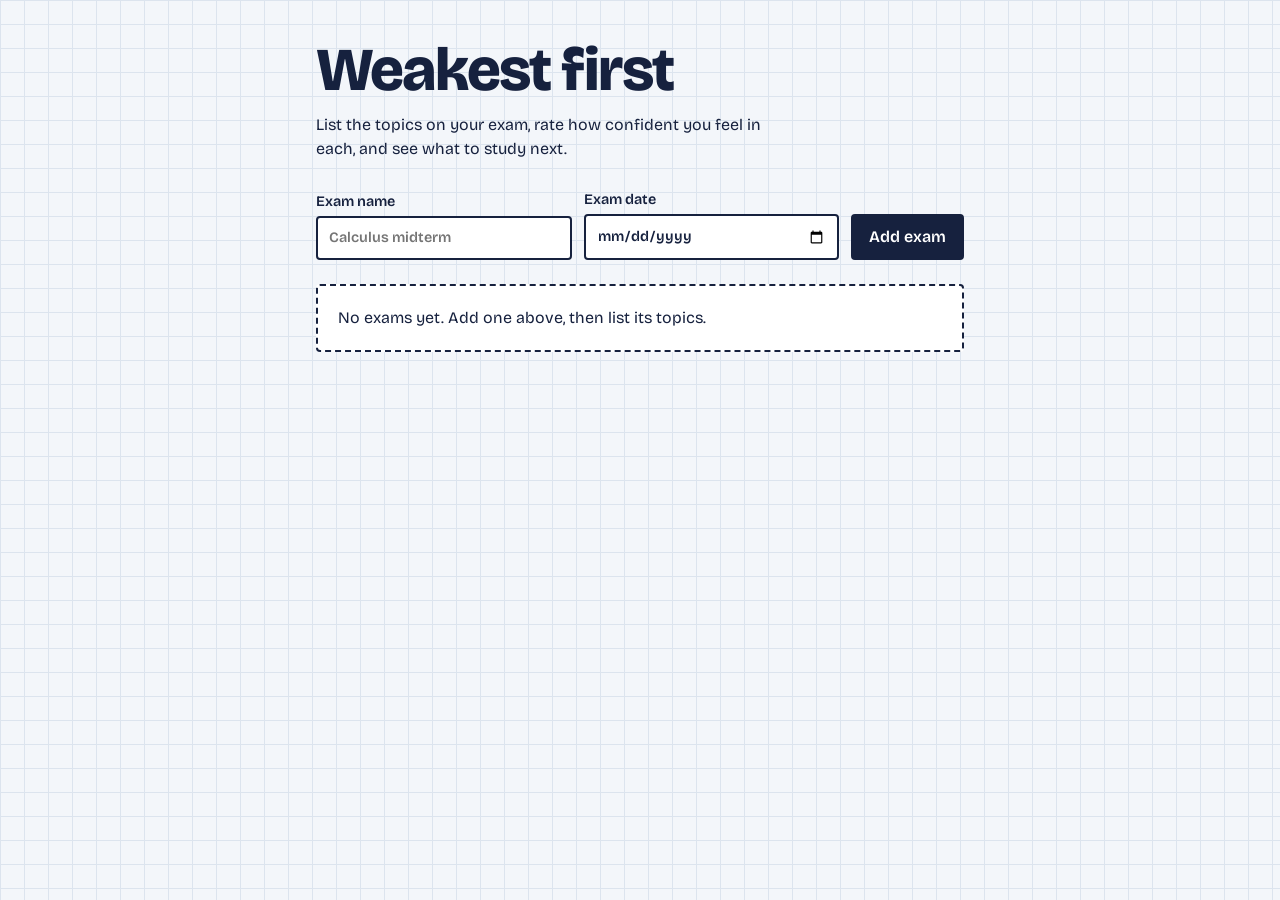
<file: index.html>
<!DOCTYPE html>
<html lang="en">
<head>
  <meta charset="UTF-8">
  <meta name="viewport" content="width=device-width, initial-scale=1">
  <title>Weakest First</title>

  <!-- PWA -->
  <link rel="manifest" href="./manifest.json">
  <meta name="theme-color" content="#16213e">
  <link rel="icon" type="image/png" sizes="192x192" href="./icons/icon-192.png">
  <link rel="apple-touch-icon" href="./icons/apple-touch-icon.png">
  <meta name="mobile-web-app-capable" content="yes">
  <meta name="apple-mobile-web-app-capable" content="yes">
  <meta name="apple-mobile-web-app-title" content="Weakest First">

  <link rel="preconnect" href="https://fonts.googleapis.com">
  <link rel="preconnect" href="https://fonts.gstatic.com" crossorigin>
  <link href="https://fonts.googleapis.com/css2?family=Bricolage+Grotesque:opsz,wght@12..96,400;12..96,600;12..96,800&display=swap" rel="stylesheet">
  <link rel="stylesheet" href="./style.css">
</head>
<body>
  <main>
    <header>
      <h1>Weakest first</h1>
      <p>List the topics on your exam, rate how confident you feel in each, and see what to study next.</p>
    </header>

    <form id="exam-form" class="row">
      <label>Exam name
        <input id="exam-name" required maxlength="60" placeholder="Calculus midterm">
      </label>
      <label>Exam date
        <input id="exam-date" type="date" required>
      </label>
      <button type="submit">Add exam</button>
    </form>

    <p id="empty">No exams yet. Add one above, then list its topics.</p>
    <div id="exams"></div>
  </main>
  <script src="./app.js"></script>
  <script>
    if ('serviceWorker' in navigator) {
      window.addEventListener('load', function () {
        navigator.serviceWorker.register('./sw.js', { scope: './', updateViaCache: 'none' }).catch(function () {});
      });
    }
  </script>
</body>
</html>
</file>
<file: style.css>
:root {
  --ink: #16213e;
  --paper: #f3f6fa;
  --grid: #dce4ee;
  --highlight: #ffe45e;
  --c1: #d64545;
  --c2: #e8833a;
  --c3: #e6c229;
  --c4: #7db84a;
  --c5: #2e9b6b;
}

* { box-sizing: border-box; }

body {
  margin: 0;
  color: var(--ink);
  font-family: "Bricolage Grotesque", system-ui, sans-serif;
  line-height: 1.5;
  background-color: var(--paper);
  background-image:
    linear-gradient(var(--grid) 1px, transparent 1px),
    linear-gradient(90deg, var(--grid) 1px, transparent 1px);
  background-size: 24px 24px;
}

main { max-width: 680px; margin: 0 auto; padding: 2.5rem 1rem 4rem; }

h1 { margin: 0; font-size: clamp(2.4rem, 8vw, 3.8rem); font-weight: 800; letter-spacing: -0.03em; line-height: 1; }
header p { margin: 0.75rem 0 1.75rem; max-width: 46ch; }

.row { display: flex; flex-wrap: wrap; gap: 0.75rem; align-items: end; margin-bottom: 1.5rem; }
label { display: flex; flex-direction: column; gap: 0.25rem; font-weight: 600; font-size: 0.9rem; flex: 1 1 180px; }

input {
  font: inherit;
  padding: 0.55rem 0.7rem;
  border: 2px solid var(--ink);
  border-radius: 4px;
  background: #fff;
  color: var(--ink);
}

button {
  font: inherit;
  font-weight: 600;
  cursor: pointer;
  padding: 0.55rem 1rem;
  border: 2px solid var(--ink);
  border-radius: 4px;
  background: var(--ink);
  color: #fff;
}
button:hover { background: #2a3a66; }

:focus-visible { outline: 3px solid #2f6fed; outline-offset: 2px; }

#empty { padding: 1.25rem; background: #fff; border: 2px dashed var(--ink); border-radius: 4px; }

.exam { background: #fff; border: 2px solid var(--ink); border-radius: 4px; padding: 1.1rem; margin-bottom: 1.25rem; }
.exam-head { display: flex; justify-content: space-between; gap: 1rem; align-items: start; }
.exam h2 { margin: 0; font-size: 1.5rem; letter-spacing: -0.01em; }
.when { margin: 0; font-size: 0.9rem; }
.when strong { font-weight: 800; }

.link { background: none; color: var(--ink); border: none; padding: 0.2rem 0.4rem; text-decoration: underline; font-weight: 400; font-size: 0.85rem; }
.link:hover { background: var(--highlight); }

.next { display: inline-block; margin: 0.75rem 0 0.5rem; padding: 0.15rem 0.5rem; background: var(--highlight); font-weight: 600; }

ul { list-style: none; margin: 0.5rem 0 0.75rem; padding: 0; }
li { display: flex; flex-wrap: wrap; align-items: center; gap: 0.5rem 0.75rem; padding: 0.5rem 0 0.5rem 0.75rem; border-left: 8px solid var(--grid); border-top: 1px solid var(--grid); }
li.c1 { border-left-color: var(--c1); }
li.c2 { border-left-color: var(--c2); }
li.c3 { border-left-color: var(--c3); }
li.c4 { border-left-color: var(--c4); }
li.c5 { border-left-color: var(--c5); }
li.is-next .topic { background: var(--highlight); }
.topic { flex: 1 1 140px; font-weight: 600; padding: 0 0.2rem; }

.conf { display: flex; gap: 0.25rem; }
.conf button { width: 2.2rem; height: 2.2rem; padding: 0; background: #fff; color: var(--ink); }
.conf button[aria-pressed="true"] { background: var(--ink); color: #fff; }

.topic-form { display: flex; gap: 0.5rem; }
.topic-form input { flex: 1; min-width: 0; }

@media (max-width: 480px) {
  .row button { width: 100%; }
}
</file>
